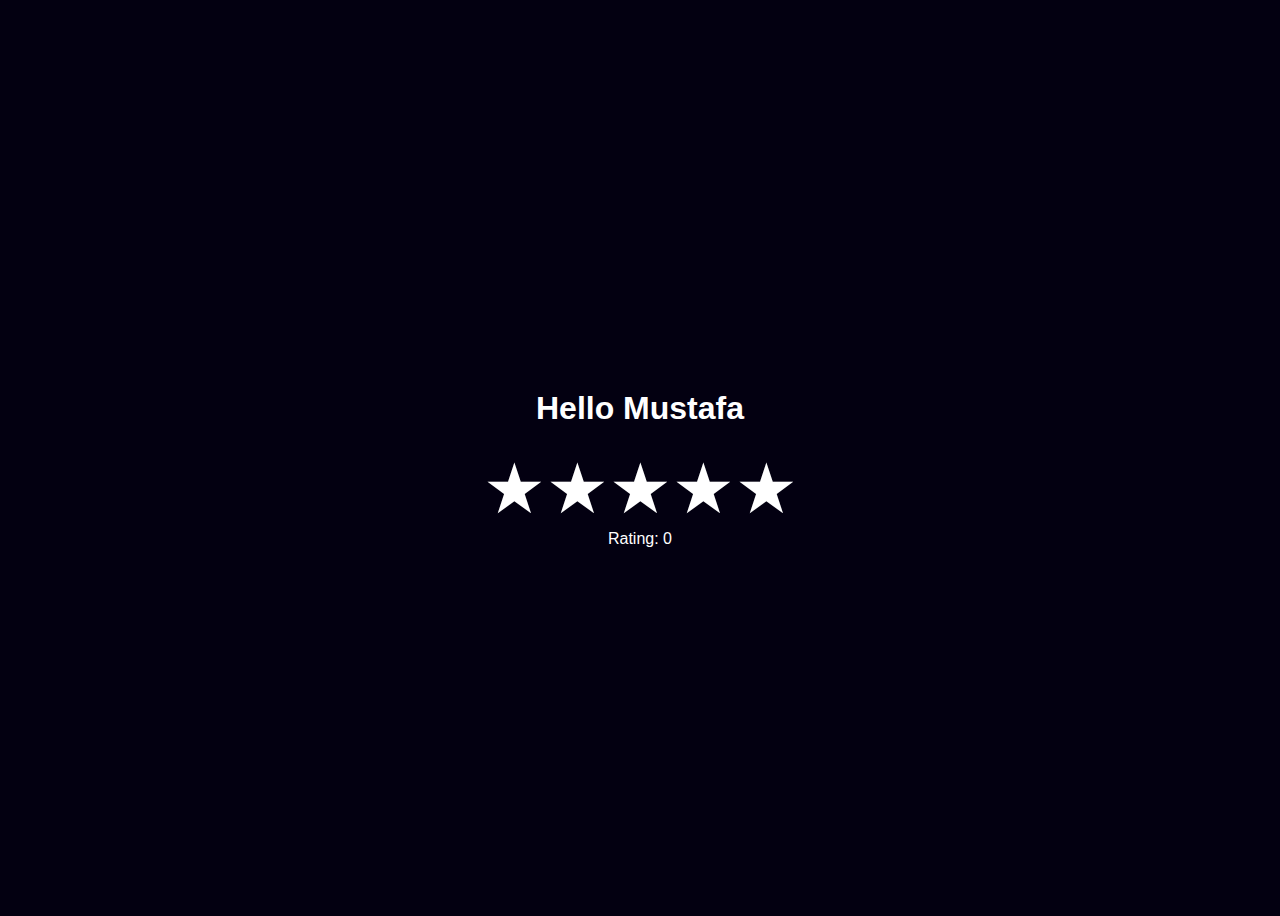
<file: 01-Rating-Star/index.html>
<!DOCTYPE html>
<html lang="en">
  <head>
    <meta charset="UTF-8" />
    <meta name="viewport" content="width=device-width, initial-scale=1.0" />
    <title>Rating Star</title>
    <link rel="stylesheet" href="style.css" />
  </head>
  <body>
    <h1>Hello Mustafa</h1>

    <div id="star-container">
    </div>
    <div id="star-count">Rating: 0</div>

    <script src="script-02.js"></script>
  </body>
</html>
</file>
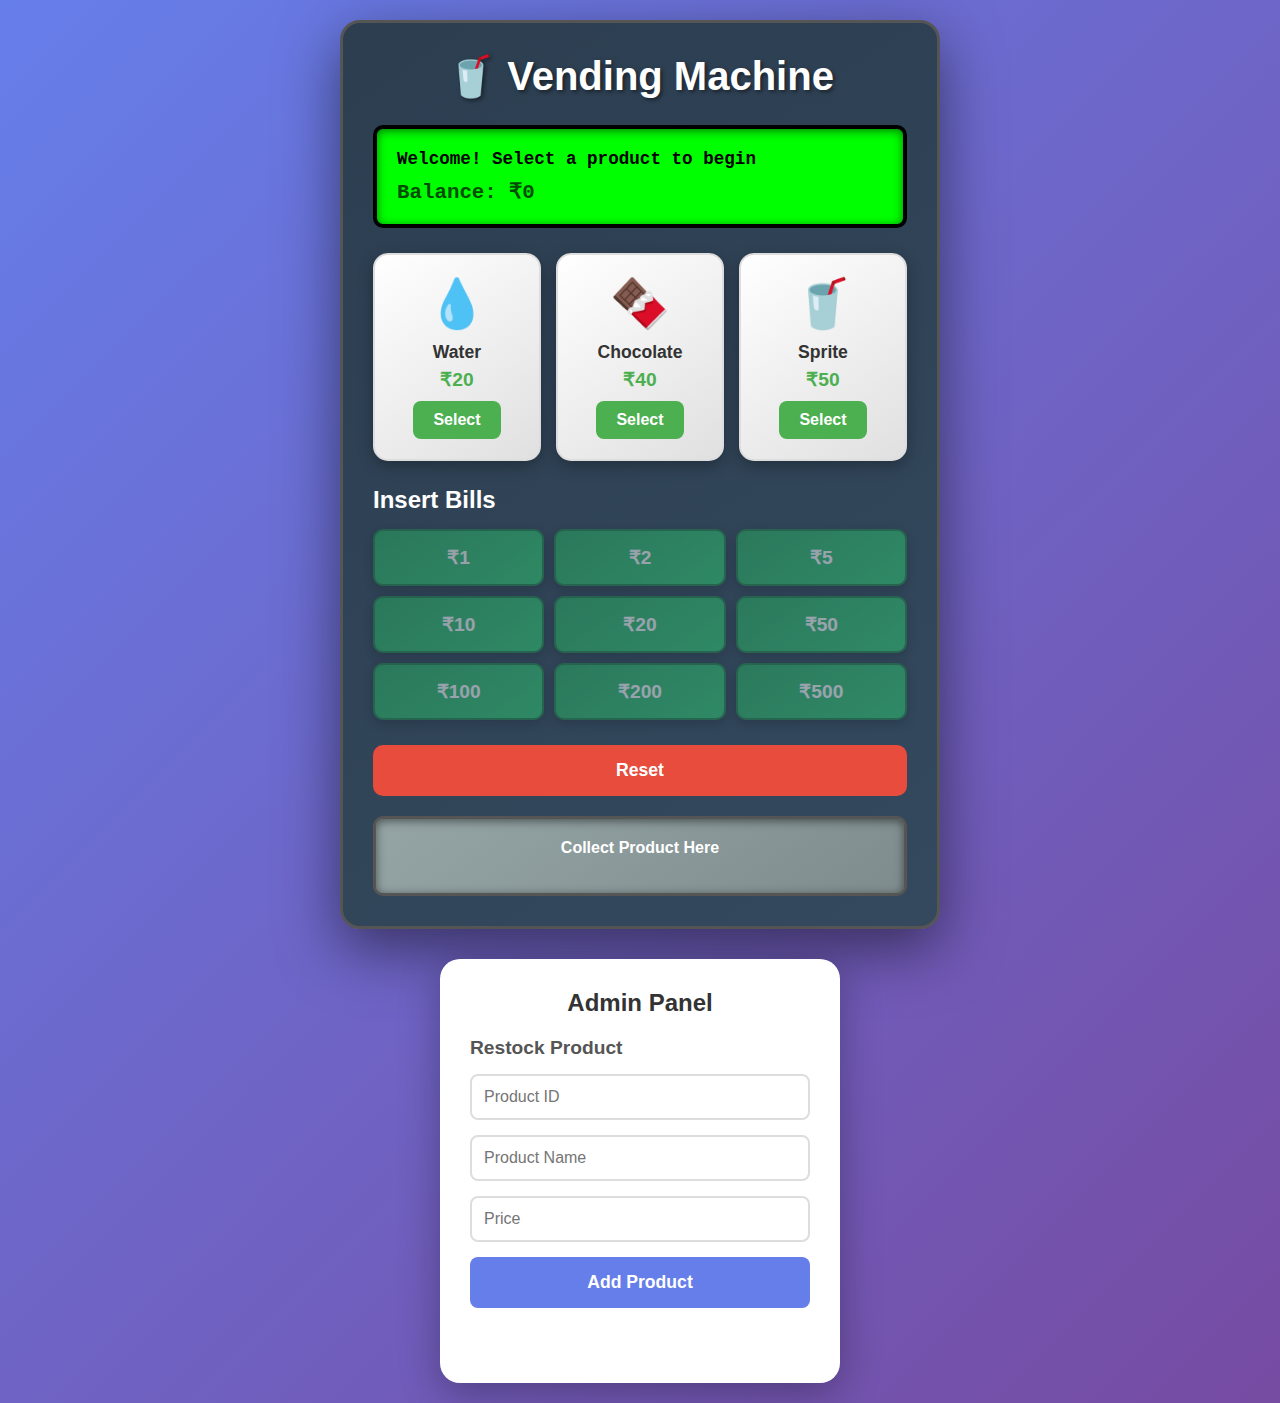
<file: 02-vending-machine/index.html>
<!DOCTYPE html>
<html lang="en">
<head>
    <meta charset="UTF-8">
    <meta name="viewport" content="width=device-width, initial-scale=1.0">
    <title>Vending Machine</title>
    <link rel="stylesheet" href="styles.css">
</head>
<body>
    <div class="container">
        <div class="vending-machine">
            <div class="machine-header">
                <h1>🥤 Vending Machine</h1>
            </div>

            <div class="display-screen">
                <div id="message">Welcome! Select a product to begin</div>
                <div id="balance">Balance: ₹0</div>
            </div>

            <div class="products-grid">
                <div class="product-card" data-product="water">
                    <div class="product-icon">💧</div>
                    <div class="product-name">Water</div>
                    <div class="product-price">₹20</div>
                    <button class="select-btn" onclick="selectProduct('water')">Select</button>
                </div>

                <div class="product-card" data-product="chocolate">
                    <div class="product-icon">🍫</div>
                    <div class="product-name">Chocolate</div>
                    <div class="product-price">₹40</div>
                    <button class="select-btn" onclick="selectProduct('chocolate')">Select</button>
                </div>

                <div class="product-card" data-product="sprite">
                    <div class="product-icon">🥤</div>
                    <div class="product-name">Sprite</div>
                    <div class="product-price">₹50</div>
                    <button class="select-btn" onclick="selectProduct('sprite')">Select</button>
                </div>
            </div>

            <div class="payment-section">
                <h3>Insert Bills</h3>
                <div class="bills-grid">
                    <button class="bill-btn" onclick="insertBill(1)">₹1</button>
                    <button class="bill-btn" onclick="insertBill(2)">₹2</button>
                    <button class="bill-btn" onclick="insertBill(5)">₹5</button>
                    <button class="bill-btn" onclick="insertBill(10)">₹10</button>
                    <button class="bill-btn" onclick="insertBill(20)">₹20</button>
                    <button class="bill-btn" onclick="insertBill(50)">₹50</button>
                    <button class="bill-btn" onclick="insertBill(100)">₹100</button>
                    <button class="bill-btn" onclick="insertBill(200)">₹200</button>
                    <button class="bill-btn" onclick="insertBill(500)">₹500</button>
                </div>
            </div>

            <div class="action-buttons">
                <button class="reset-btn" onclick="resetMachine()">Reset</button>
            </div>

            <div class="dispense-tray" id="dispenseTray">
                <div class="tray-label">Collect Product Here</div>
                <div id="dispensedItem"></div>
            </div>
        </div>

        <div class="admin-panel">
            <h2>Admin Panel</h2>
            <div class="restock-form">
                <h3>Restock Product</h3>
                <input type="number" id="productId" placeholder="Product ID" />
                <input type="text" id="productName" placeholder="Product Name" />
                <input type="number" id="productPrice" placeholder="Price" />
                <button class="admin-btn" onclick="restockProduct()">Add Product</button>
            </div>
            <div id="adminMessage"></div>
        </div>
    </div>

    <script src="vendingMachine.js"></script>
    <script src="app.js"></script>
</body>
</html>
</file>
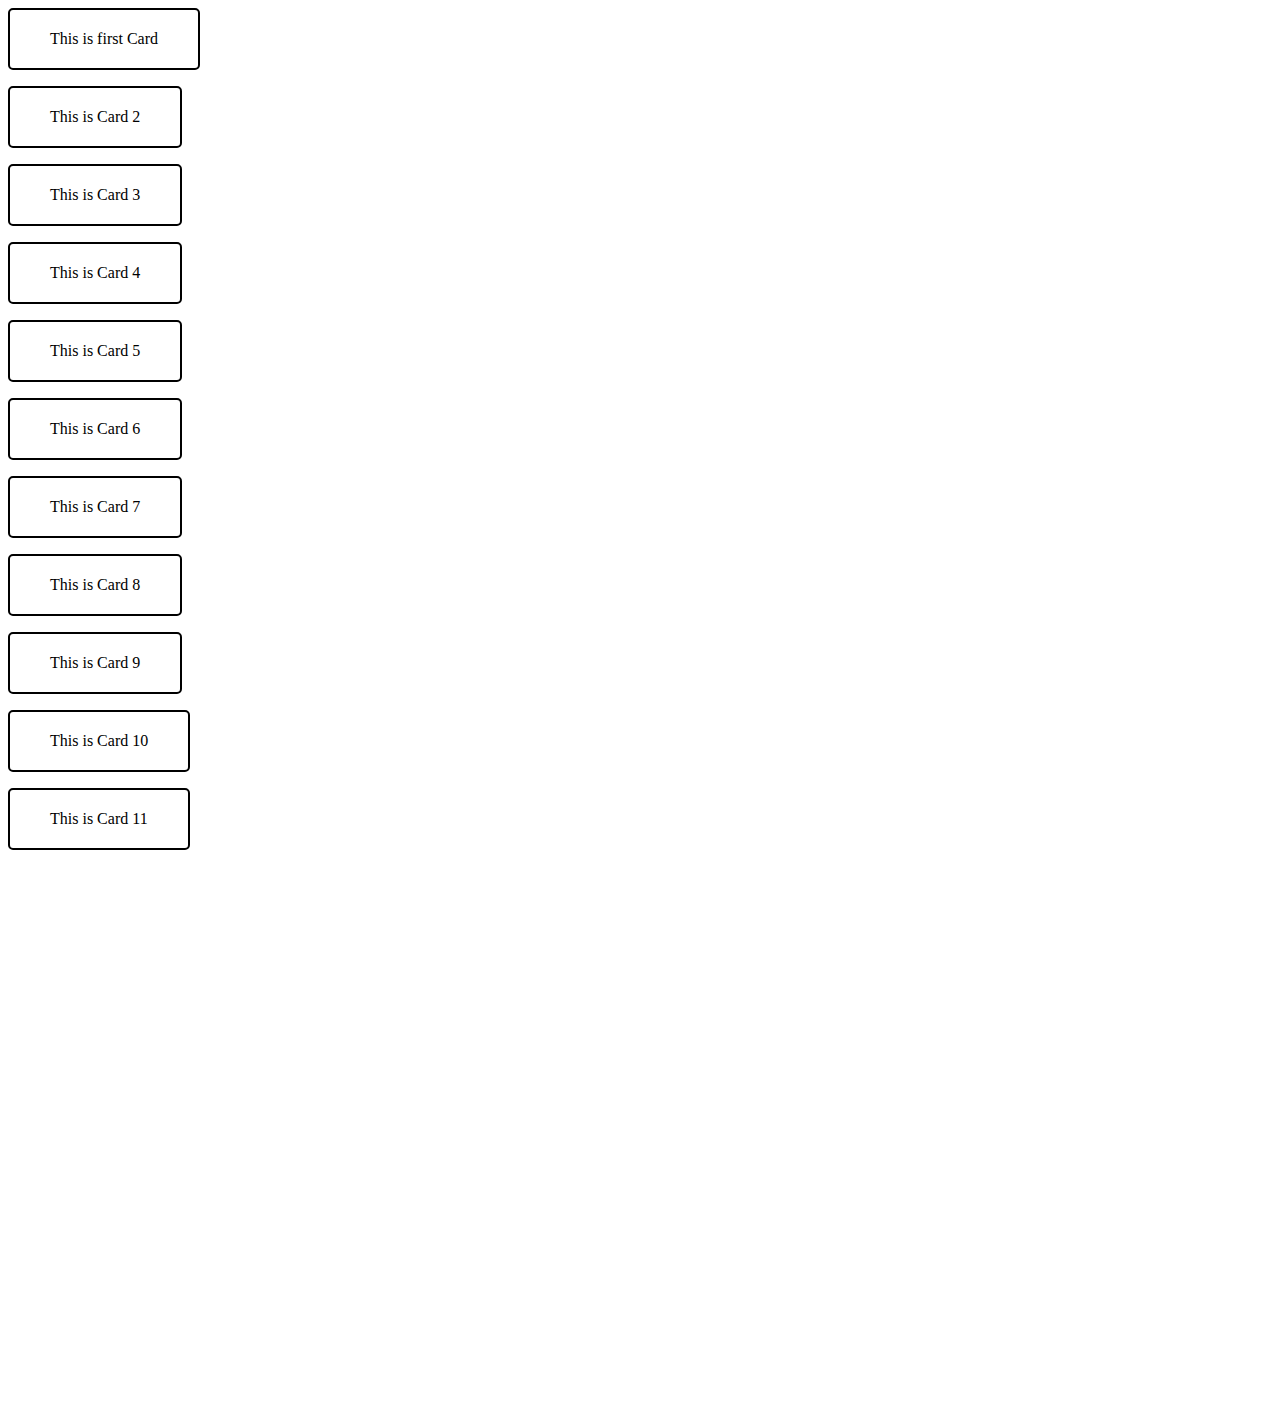
<file: 03-Intersection-Observer/index.html>
<!DOCTYPE html>
<html lang="en">
<head>
    <meta charset="UTF-8">
    <meta name="viewport" content="width=device-width, initial-scale=1.0">
    <title>Intersection Observer</title>
    <link rel="stylesheet" href="style.css">
</head>
<body>
    <div class="card-container">
        <div class="card show">This is first Card</div>
        <div class="card">This is Card 2</div>
        <div class="card">This is Card 3</div>
        <div class="card">This is Card 4</div>
        <div class="card">This is Card 5</div>
        <div class="card">This is Card 6</div>
        <div class="card">This is Card 7</div>
        <div class="card">This is Card 8</div>
        <div class="card">This is Card 9</div>
        <div class="card">This is Card 10</div>
        <div class="card">This is Card 11</div>
        <div class="card">This is Card 12</div>
        <div class="card">This is Card 13</div>
        <div class="card">This is Card 14</div>
        <div class="card">This is Card 15</div>
        <div class="card">This is Card 16</div>
        <div class="card">This is Card 17</div>
        <div class="card">This is last Card</div>
    </div>
    


    <script src="script.js"></script>
</body>
</html>
</file>
<file: 01-Rating-Star/style.css>
body {
  font-family: 'Trebuchet MS', 'Lucida Sans Unicode', 'Lucida Grande', 'Lucida Sans', Arial, sans-serif;
}

body {
  display: flex;
  flex-direction: column;
  justify-content: center;
  align-items: center;
  min-height: 100vh;
  background-color: #030011;
  color: #fff;
}

#star-container .star {
  font-size: 70px;
  cursor: pointer;
  user-select: none;
}

.star.filled{
  color: goldenrod;
}
</file>
<file: 02-vending-machine/styles.css>
* {
    margin: 0;
    padding: 0;
    box-sizing: border-box;
}

body {
    font-family: 'Segoe UI', Tahoma, Geneva, Verdana, sans-serif;
    background: linear-gradient(135deg, #667eea 0%, #764ba2 100%);
    min-height: 100vh;
    display: flex;
    justify-content: center;
    align-items: center;
    padding: 20px;
}

.container {
    display: flex;
    gap: 30px;
    flex-wrap: wrap;
    justify-content: center;
    max-width: 1200px;
}

.vending-machine {
    background: linear-gradient(145deg, #2c3e50, #34495e);
    border-radius: 20px;
    padding: 30px;
    box-shadow: 0 20px 60px rgba(0, 0, 0, 0.5);
    width: 100%;
    max-width: 600px;
    border: 3px solid #555;
}

.machine-header {
    text-align: center;
    margin-bottom: 25px;
}

.machine-header h1 {
    color: #fff;
    font-size: 2.5rem;
    text-shadow: 2px 2px 4px rgba(0, 0, 0, 0.5);
}

.display-screen {
    background: #0f0;
    border: 4px solid #000;
    border-radius: 10px;
    padding: 20px;
    margin-bottom: 25px;
    font-family: 'Courier New', monospace;
    color: #000;
    min-height: 80px;
    box-shadow: inset 0 2px 10px rgba(0, 0, 0, 0.5);
}

#message {
    font-size: 1.1rem;
    font-weight: bold;
    margin-bottom: 10px;
    word-wrap: break-word;
}

#balance {
    font-size: 1.3rem;
    font-weight: bold;
    color: #004d00;
}

.products-grid {
    display: grid;
    grid-template-columns: repeat(3, 1fr);
    gap: 15px;
    margin-bottom: 25px;
}

.product-card {
    background: linear-gradient(145deg, #fff, #e0e0e0);
    border-radius: 15px;
    padding: 20px;
    text-align: center;
    box-shadow: 0 5px 15px rgba(0, 0, 0, 0.3);
    transition: transform 0.3s, box-shadow 0.3s;
    border: 2px solid #ddd;
}

.product-card:hover {
    transform: translateY(-5px);
    box-shadow: 0 8px 25px rgba(0, 0, 0, 0.4);
}

.product-card.sold-out {
    opacity: 0.5;
    pointer-events: none;
}

.product-card.selected {
    border: 3px solid #4CAF50;
    background: linear-gradient(145deg, #e8f5e9, #c8e6c9);
}

.product-icon {
    font-size: 3rem;
    margin-bottom: 10px;
}

.product-name {
    font-size: 1.1rem;
    font-weight: bold;
    color: #333;
    margin-bottom: 5px;
    text-transform: capitalize;
}

.product-price {
    font-size: 1.2rem;
    color: #4CAF50;
    font-weight: bold;
    margin-bottom: 10px;
}

.select-btn {
    background: #4CAF50;
    color: white;
    border: none;
    padding: 10px 20px;
    border-radius: 8px;
    cursor: pointer;
    font-size: 1rem;
    font-weight: bold;
    transition: background 0.3s;
}

.select-btn:hover {
    background: #45a049;
}

.select-btn:active {
    transform: scale(0.95);
}

.payment-section {
    margin-bottom: 25px;
}

.payment-section h3 {
    color: #fff;
    margin-bottom: 15px;
    font-size: 1.5rem;
}

.bills-grid {
    display: grid;
    grid-template-columns: repeat(3, 1fr);
    gap: 10px;
}

.bill-btn {
    background: linear-gradient(145deg, #27ae60, #2ecc71);
    color: white;
    border: 2px solid #1e8449;
    padding: 15px;
    border-radius: 10px;
    cursor: pointer;
    font-size: 1.2rem;
    font-weight: bold;
    transition: all 0.3s;
    box-shadow: 0 4px 10px rgba(0, 0, 0, 0.3);
}

.bill-btn:hover {
    background: linear-gradient(145deg, #2ecc71, #27ae60);
    transform: translateY(-3px);
    box-shadow: 0 6px 15px rgba(0, 0, 0, 0.4);
}

.bill-btn:active {
    transform: translateY(0);
}

.bill-btn:disabled {
    opacity: 0.5;
    cursor: not-allowed;
}

.action-buttons {
    display: flex;
    gap: 10px;
    margin-bottom: 20px;
}

.reset-btn {
    flex: 1;
    background: #e74c3c;
    color: white;
    border: none;
    padding: 15px;
    border-radius: 10px;
    cursor: pointer;
    font-size: 1.1rem;
    font-weight: bold;
    transition: background 0.3s;
}

.reset-btn:hover {
    background: #c0392b;
}

.dispense-tray {
    background: linear-gradient(145deg, #95a5a6, #7f8c8d);
    border: 3px solid #555;
    border-radius: 10px;
    padding: 20px;
    text-align: center;
    min-height: 80px;
    position: relative;
    box-shadow: inset 0 2px 10px rgba(0, 0, 0, 0.5);
}

.tray-label {
    color: #fff;
    font-weight: bold;
    margin-bottom: 10px;
}

#dispensedItem {
    font-size: 3rem;
    animation: dispense 0.5s ease-out;
}

@keyframes dispense {
    0% {
        transform: translateY(-50px);
        opacity: 0;
    }
    100% {
        transform: translateY(0);
        opacity: 1;
    }
}

.admin-panel {
    background: #fff;
    border-radius: 20px;
    padding: 30px;
    box-shadow: 0 10px 40px rgba(0, 0, 0, 0.3);
    width: 100%;
    max-width: 400px;
}

.admin-panel h2 {
    color: #333;
    margin-bottom: 20px;
    text-align: center;
}

.restock-form {
    display: flex;
    flex-direction: column;
    gap: 15px;
}

.restock-form h3 {
    color: #555;
    font-size: 1.2rem;
}

.restock-form input {
    padding: 12px;
    border: 2px solid #ddd;
    border-radius: 8px;
    font-size: 1rem;
    transition: border 0.3s;
}

.restock-form input:focus {
    outline: none;
    border-color: #667eea;
}

.admin-btn {
    background: #667eea;
    color: white;
    border: none;
    padding: 15px;
    border-radius: 8px;
    cursor: pointer;
    font-size: 1.1rem;
    font-weight: bold;
    transition: background 0.3s;
}

.admin-btn:hover {
    background: #5568d3;
}

#adminMessage {
    margin-top: 15px;
    padding: 15px;
    border-radius: 8px;
    text-align: center;
    font-weight: bold;
}

#adminMessage.success {
    background: #d4edda;
    color: #155724;
    border: 1px solid #c3e6cb;
}

#adminMessage.error {
    background: #f8d7da;
    color: #721c24;
    border: 1px solid #f5c6cb;
}

@media (max-width: 768px) {
    .products-grid {
        grid-template-columns: repeat(2, 1fr);
    }
    
    .bills-grid {
        grid-template-columns: repeat(2, 1fr);
    }
    
    .machine-header h1 {
        font-size: 2rem;
    }
}

@media (max-width: 480px) {
    .products-grid {
        grid-template-columns: 1fr;
    }
}
</file>
<file: 03-Intersection-Observer/style.css>
.card-container {
  display: flex;
  flex-direction: column;
  align-items: start;
  gap: 1rem;
}

.card {
  border: 2px solid #000;
  text-align: center;
  border-radius: 5px;
  padding: 20px 40px;
  opacity: 0;
  transform: translateX(100px);
  transition: 150ms;
}

.card.show {
    opacity: 1;
    transform: translateX(0);
}
</file>
